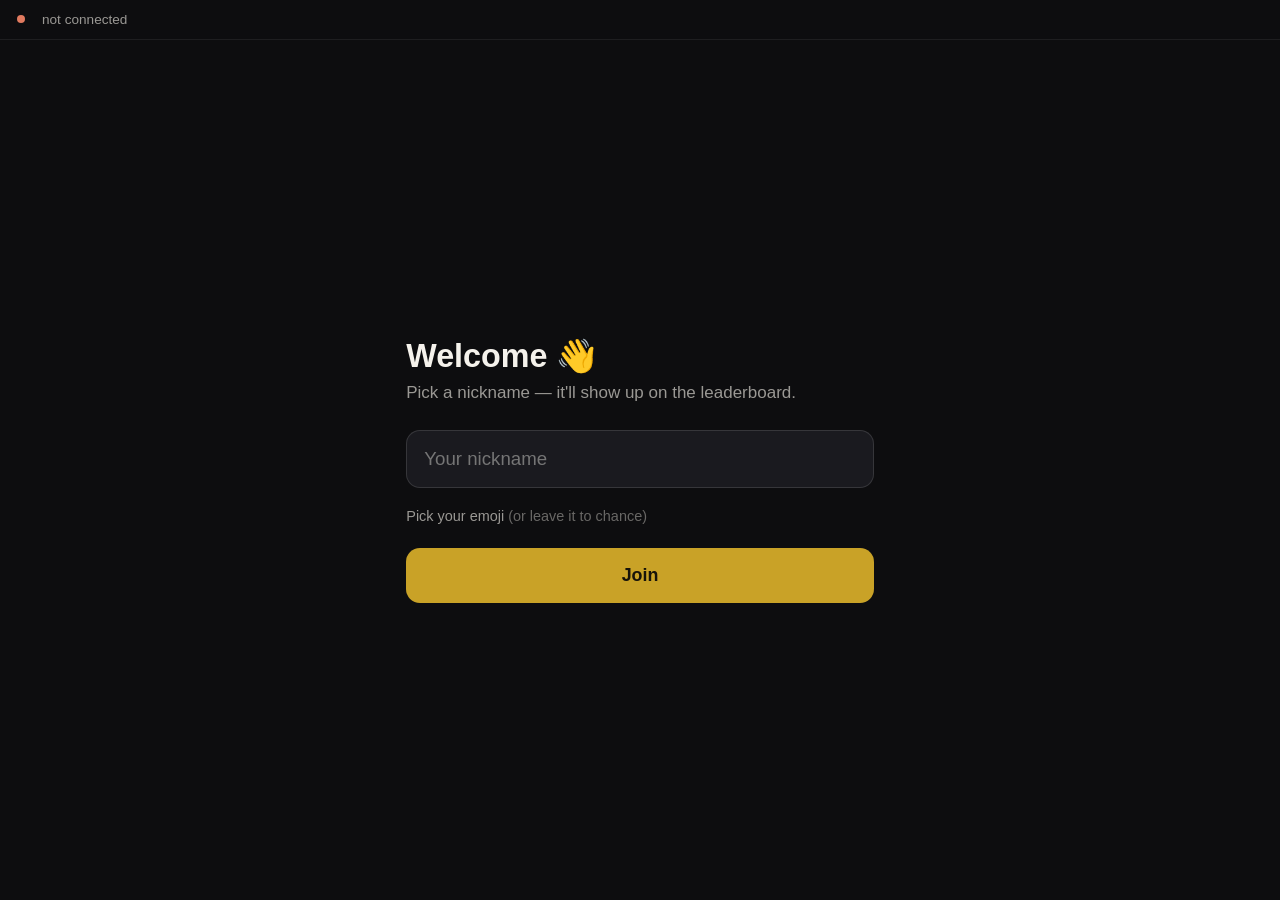
<file: frontend_user/index.html>
<!doctype html>
<html lang="en">
<head>
  <meta charset="utf-8" />
  <meta name="viewport" content="width=device-width, initial-scale=1, viewport-fit=cover" />
  <meta name="theme-color" content="#0d0d0f" />
  <title>Join the Presentation</title>
  <link rel="icon" href="favicon.svg" type="image/svg+xml" />
  <link rel="stylesheet" href="css/app.css" />
  <script src="config.js"></script>
</head>
<body>

<header class="bar">
  <span class="dot" id="dot"></span>
  <span class="me-emoji" id="me-emoji"></span>
  <span id="me">…</span>
  <span class="score" id="score"></span>
</header>

<main id="app">

  <!-- Screen 1: join -->
  <section class="screen is-active" id="screen-join">
    <h1>Welcome 👋</h1>
    <p class="sub">Pick a nickname — it'll show up on the leaderboard.</p>
    <form id="join-form">
      <input id="nickname" name="nickname" type="text" maxlength="24" required
             autocomplete="off" placeholder="Your nickname" />
      <p class="pick-label">Pick your emoji <span class="pick-hint">(or leave it to chance)</span></p>
      <div class="emoji-grid" id="emoji-grid" role="radiogroup" aria-label="Emoji picker"></div>
      <button type="submit" class="primary">Join</button>
    </form>
    <p class="error" id="join-error" hidden></p>
  </section>

  <!-- Screen 2: waiting room -->
  <section class="screen" id="screen-wait">
    <div class="waiting">
      <div class="spinner" aria-hidden="true"></div>
      <h2 id="wait-title">Here we go!</h2>
      <p class="sub" id="wait-text">The next question is coming up on the big screen.</p>
    </div>
  </section>

  <!-- Screen 3: question -->
  <section class="screen" id="screen-question">
    <div class="qmeta">
      <span id="q-step">Question 1</span>
      <span id="q-timer" class="timer" hidden></span>
    </div>
    <h2 id="q-text">…</h2>
    <p class="hint" id="q-hint" hidden>Multiple answers allowed</p>

    <div class="options" id="q-options"></div>

    <!-- Free-text words (word cloud questions) -->
    <div class="words-input" id="q-words" hidden>
      <div class="word-chips" id="word-chips"></div>
      <form id="word-form" autocomplete="off">
        <input id="word-field" type="text" maxlength="24" placeholder="Type a word, press enter" />
        <button type="submit" id="word-add" aria-label="Add word">+</button>
      </form>
      <p class="word-counter" id="word-counter">0 / 5 words (3 minimum)</p>
    </div>

    <button class="primary" id="q-submit" hidden>Submit</button>
  </section>

  <!-- Screen 4: answer recorded -->
  <section class="screen" id="screen-done">
    <div class="waiting">
      <div class="check">✓</div>
      <h2 id="done-title">Got it!</h2>
      <p class="sub" id="done-text">Look at the big screen.</p>
      <p class="points" id="done-points" hidden></p>
    </div>
  </section>

</main>

<script src="js/api.js"></script>
<script src="js/app.js"></script>
</body>
</html>
</file>
<file: frontend_user/css/app.css>
/* ---------------------------------------------------------------------------
 * App participant — mobile d'abord, gros boutons, une seule main.
 * ------------------------------------------------------------------------- */

:root {
  --bg: #0d0d0f;
  --bg-soft: #1a1a1f;
  --fg: #f5f2ec;
  --fg-dim: #9a9894;
  --accent: #c9a227;
  --ok: #81b29a;
  --ko: #e07a5f;
  --radius: 14px;
}

* { box-sizing: border-box; -webkit-tap-highlight-color: transparent; }

html, body {
  margin: 0;
  min-height: 100%;
  background: var(--bg);
  color: var(--fg);
  font-family: "Segoe UI", -apple-system, BlinkMacSystemFont, Helvetica, Arial, sans-serif;
  font-size: 17px;
  -webkit-font-smoothing: antialiased;
}

body {
  display: flex;
  flex-direction: column;
  min-height: 100dvh;
  padding: env(safe-area-inset-top) 0 env(safe-area-inset-bottom);
}

/* ------------------------------- Barre ---------------------------------- */
.bar {
  display: flex;
  align-items: center;
  gap: 0.5rem;
  padding: 0.7rem 1rem;
  font-size: 0.8rem;
  color: var(--fg-dim);
  border-bottom: 1px solid rgba(255, 255, 255, 0.07);
}
.dot {
  width: 8px; height: 8px;
  border-radius: 50%;
  background: var(--fg-dim);
}
.dot--ok { background: var(--ok); }
.dot--warn { background: var(--accent); }
.dot--ko { background: var(--ko); }
.score { margin-left: auto; color: var(--accent); font-weight: 700; }

/* ------------------------------ Écrans ---------------------------------- */
#app { flex: 1; display: flex; }

.screen {
  display: none;
  flex: 1;
  flex-direction: column;
  justify-content: center;
  padding: 1.5rem 1.25rem;
  animation: rise 0.25s ease;
}
.screen.is-active { display: flex; }
@keyframes rise { from { opacity: 0; transform: translateY(10px); } }

h1 { margin: 0 0 0.4rem; font-size: 1.9rem; }
h2 { margin: 0 0 0.8rem; font-size: 1.4rem; line-height: 1.25; }
.sub { margin: 0 0 1.4rem; color: var(--fg-dim); line-height: 1.45; }
.hint { margin: -0.4rem 0 0.8rem; font-size: 0.85rem; color: var(--accent); }

/* ----------------------------- Formulaire ------------------------------- */
form { display: grid; gap: 0.8rem; }

input[type="text"] {
  width: 100%;
  padding: 1rem;
  font-size: 1.1rem;
  color: var(--fg);
  background: var(--bg-soft);
  border: 1px solid rgba(255, 255, 255, 0.12);
  border-radius: var(--radius);
}
input[type="text"]:focus { outline: 2px solid var(--accent); border-color: transparent; }

.primary {
  width: 100%;
  padding: 1rem;
  font-size: 1.05rem;
  font-weight: 600;
  color: #16130a;
  background: var(--accent);
  border: none;
  border-radius: var(--radius);
  cursor: pointer;
}
.primary:active { transform: scale(0.985); }
.primary:disabled { opacity: 0.4; cursor: default; }

.error { margin-top: 0.8rem; color: var(--ko); font-size: 0.9rem; }

/* ------------------------------ Question -------------------------------- */
.qmeta {
  display: flex;
  justify-content: space-between;
  align-items: center;
  margin-bottom: 0.6rem;
  font-size: 0.8rem;
  color: var(--fg-dim);
  letter-spacing: 0.06em;
  text-transform: uppercase;
}
.timer {
  padding: 0.15rem 0.6rem;
  border-radius: 999px;
  background: rgba(255, 255, 255, 0.08);
  font-variant-numeric: tabular-nums;
}
.timer--urgent { background: rgba(224, 122, 95, 0.22); color: var(--ko); }

.options { display: grid; gap: 0.7rem; margin-bottom: 1rem; }

.option {
  display: flex;
  align-items: center;
  gap: 0.75rem;
  width: 100%;
  min-height: 3.6rem;
  padding: 0.9rem 1rem;
  font-size: 1.05rem;
  text-align: left;
  color: var(--fg);
  background: var(--bg-soft);
  border: 1px solid rgba(255, 255, 255, 0.1);
  border-radius: var(--radius);
  cursor: pointer;
  transition: border-color 0.15s ease, background 0.15s ease;
}
.option .emoji { font-size: 1.4rem; line-height: 1; }
.option:active { transform: scale(0.99); }
.option.is-picked {
  border-color: var(--accent);
  background: rgba(201, 162, 39, 0.14);
}

/* ------------------------------ Attente --------------------------------- */
.waiting { text-align: center; display: grid; gap: 0.5rem; justify-items: center; }

.spinner {
  width: 44px; height: 44px;
  margin-bottom: 0.6rem;
  border: 3px solid rgba(255, 255, 255, 0.12);
  border-top-color: var(--accent);
  border-radius: 50%;
  animation: spin 0.9s linear infinite;
}
@keyframes spin { to { transform: rotate(360deg); } }

.check {
  width: 60px; height: 60px;
  display: grid; place-items: center;
  margin-bottom: 0.4rem;
  font-size: 1.9rem;
  color: var(--ok);
  border: 3px solid var(--ok);
  border-radius: 50%;
}

.points {
  margin: 0.4rem 0 0;
  font-size: 1.5rem;
  font-weight: 700;
  color: var(--accent);
}

/* -------------------------------- Pied ---------------------------------- */
.foot {
  padding: 0.8rem 1rem;
  text-align: center;
  font-size: 0.72rem;
  color: var(--fg-dim);
  opacity: 0.7;
}

/* Écran large : on centre la colonne, ça reste lisible sur un laptop. */
@media (min-width: 640px) {
  #app { justify-content: center; }
  .screen { max-width: 30rem; margin: 0 auto; }
}

/* --------------------------- Choix de l'emoji --------------------------- */
.pick-label {
  margin: 0.4rem 0 -0.2rem;
  font-size: 0.85rem;
  color: var(--fg-dim);
}
.pick-hint { opacity: 0.65; }

.emoji-grid {
  display: grid;
  grid-template-columns: repeat(6, 1fr);
  gap: 0.4rem;
}

.emoji-choice {
  aspect-ratio: 1;
  display: grid;
  place-items: center;
  font-size: 1.5rem;
  line-height: 1;
  background: var(--bg-soft);
  border: 1px solid rgba(255, 255, 255, 0.1);
  border-radius: 12px;
  cursor: pointer;
  transition: transform 0.12s ease, border-color 0.12s ease, background 0.12s ease;
}
.emoji-choice:active { transform: scale(0.92); }
.emoji-choice.is-picked {
  border-color: var(--accent);
  background: rgba(201, 162, 39, 0.18);
  transform: scale(1.06);
}

.me-emoji { font-size: 1.05rem; line-height: 1; }

/* ---------------------------- Saisie de mots ----------------------------- */
.words-input { display: grid; gap: 0.7rem; margin-bottom: 1rem; }

.word-chips {
  display: flex;
  flex-wrap: wrap;
  gap: 0.4rem;
  min-height: 2.2rem;
}
.word-chip {
  display: inline-flex;
  align-items: center;
  gap: 0.4rem;
  padding: 0.35rem 0.5rem 0.35rem 0.75rem;
  background: rgba(201, 162, 39, 0.16);
  border: 1px solid rgba(201, 162, 39, 0.4);
  border-radius: 999px;
  font-size: 0.92rem;
  animation: rise 0.2s ease;
}
.word-chip button {
  width: 1.3rem; height: 1.3rem;
  display: grid; place-items: center;
  border: none;
  border-radius: 50%;
  background: rgba(255, 255, 255, 0.1);
  color: var(--fg);
  font-size: 1rem;
  line-height: 1;
  cursor: pointer;
}

#word-form { display: flex; gap: 0.5rem; }
#word-field {
  flex: 1;
  padding: 0.85rem 1rem;
  font-size: 1rem;
  color: var(--fg);
  background: var(--bg-soft);
  border: 1px solid rgba(255, 255, 255, 0.12);
  border-radius: var(--radius);
}
#word-field:focus { outline: 2px solid var(--accent); border-color: transparent; }
#word-field:disabled { opacity: 0.5; }

#word-add {
  width: 3.2rem;
  font-size: 1.3rem;
  font-weight: 700;
  color: #16130a;
  background: var(--accent);
  border: none;
  border-radius: var(--radius);
  cursor: pointer;
}

.word-counter {
  margin: 0;
  font-size: 0.82rem;
  color: var(--fg-dim);
  text-align: right;
}
.word-counter--ready { color: var(--ok); font-weight: 600; }
</file>
